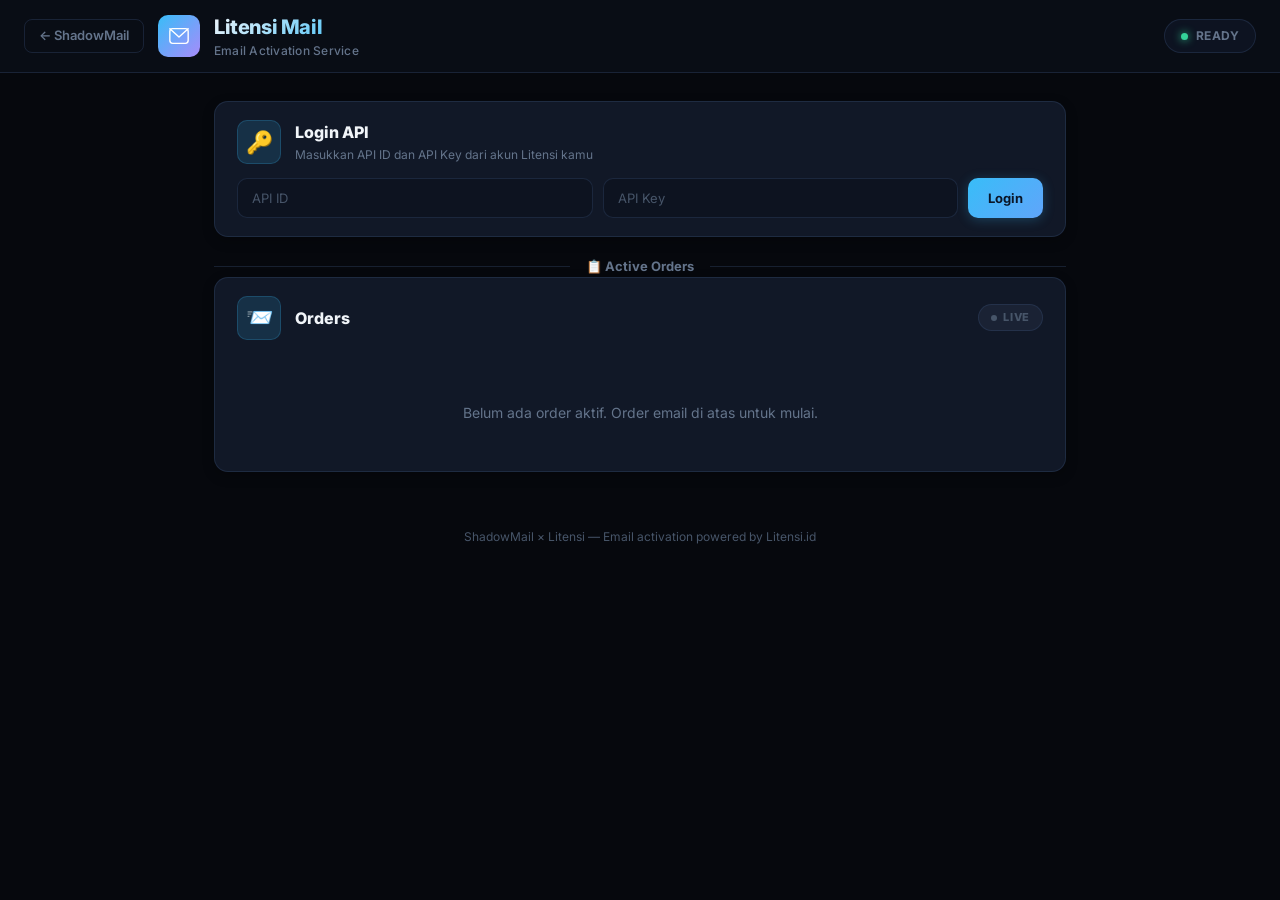
<file: litensi.html>
<!doctype html>
<html lang="id">
<head>
  <meta charset="utf-8">
  <meta name="viewport" content="width=device-width, initial-scale=1">
  <title>ShadowMail — Litensi Email Activation</title>
  <meta name="description" content="Email activation via Litensi API">
  <link rel="preconnect" href="https://fonts.googleapis.com">
  <link rel="preconnect" href="https://fonts.gstatic.com" crossorigin>
  <link href="https://fonts.googleapis.com/css2?family=Inter:wght@400;500;600;700;800;900&family=JetBrains+Mono:wght@400;500;600;700&display=swap" rel="stylesheet">
  <link rel="stylesheet" href="litensi.css?v=2">
  <link rel="icon" type="image/svg+xml" href="data:image/svg+xml,%3Csvg xmlns='http://www.w3.org/2000/svg' viewBox='0 0 100 100'%3E%3Cdefs%3E%3ClinearGradient id='g' x1='0' y1='0' x2='1' y2='1'%3E%3Cstop offset='0%25' stop-color='%2338bdf8'/%3E%3Cstop offset='100%25' stop-color='%23a78bfa'/%3E%3C/linearGradient%3E%3C/defs%3E%3Crect width='100' height='100' rx='20' fill='%230b0f18'/%3E%3Cpath d='M20 30h60L50 55 20 30z M20 30v40h60V30L50 55 20 30z' fill='none' stroke='url(%23g)' stroke-width='5' stroke-linejoin='round'/%3E%3C/svg%3E">
</head>
<body>

  <!-- ── Top Bar ── -->
  <header id="topBar" class="top-bar">
    <div class="top-bar-left">
      <a href="/" class="back-link">← ShadowMail</a>
      <div class="logo-icon">
        <svg xmlns="http://www.w3.org/2000/svg" viewBox="0 0 24 24" fill="none" stroke="currentColor" stroke-width="1.5" stroke-linecap="round" stroke-linejoin="round" width="22" height="22">
          <rect x="2" y="4" width="20" height="16" rx="3"/>
          <polyline points="2 4 12 13 22 4"/>
        </svg>
      </div>
      <div class="top-bar-title">
        <h1>Litensi Mail</h1>
        <span class="top-bar-subtitle">Email Activation Service</span>
      </div>
    </div>
    <div class="top-bar-right">
      <div class="status-indicator">
        <span class="status-dot"></span>
        <span class="status-text">Ready</span>
      </div>
    </div>
  </header>

  <!-- ── Main Shell ── -->
  <main class="shell">

    <!-- ── Login Panel ── -->
    <section id="loginPanel" class="panel login-panel">
      <div class="panel-header">
        <span class="panel-icon">🔑</span>
        <div>
          <h2 class="panel-title">Login API</h2>
          <p class="panel-desc">Masukkan API ID dan API Key dari akun Litensi kamu</p>
        </div>
      </div>
      <div class="form-row">
        <input id="apiIdInput" type="number" class="input" placeholder="API ID" autocomplete="off">
        <input id="apiKeyInput" type="text" class="input" placeholder="API Key" autocomplete="off">
        <button id="loginBtn" class="btn btn-primary">Login</button>
      </div>
      <div id="balanceBar" class="balance-bar" style="display:none">
        <span class="balance-text">Saldo: <strong id="balanceAmount">Rp 0</strong></span>
        <button id="logoutBtn" class="btn btn-ghost btn-sm">Logout</button>
      </div>
    </section>

    <!-- ── Order Panel ── -->
    <section id="orderPanel" class="panel order-panel" style="display:none">
      <div class="panel-header">
        <span class="panel-icon">📧</span>
        <div>
          <h2 class="panel-title">Order Email Activation</h2>
          <p class="panel-desc">Masukkan domain pengirim, pilih zone, lalu order</p>
        </div>
      </div>
      <!-- Row 1: Site input -->
      <div class="form-row">
        <input id="siteInput" type="text" class="input" placeholder="Domain pengirim, e.g. tiktok.com" autocomplete="off">
      </div>
      <!-- Row 2: Zone dropdown + Count + Order button -->
      <div class="form-row">
        <select id="zoneSelect" class="input">
          <option value="">-- Masukkan site dulu --</option>
        </select>
        <input id="bulkCount" type="number" class="input input-count" value="1" min="1" max="20" placeholder="Qty">
        <button id="orderBtn" class="btn btn-primary" disabled>Order</button>
      </div>
    </section>

    <!-- ── Section Divider ── -->
    <div class="section-divider">📋 Active Orders</div>

    <!-- ── Orders Panel ── -->
    <section id="ordersPanel" class="panel orders-panel">
      <div class="panel-header">
        <span class="panel-icon">📨</span>
        <div>
          <h2 class="panel-title">Orders</h2>
        </div>
        <div class="orders-toolbar">
          <button id="copyAllBtn" class="btn btn-ghost btn-sm" style="display:none">📋 Copy All Email</button>
          <button id="clearDoneBtn" class="btn btn-ghost btn-sm" style="display:none">🧹 Clear Selesai</button>
          <span id="ordersLiveIndicator" class="live-indicator">
            <span class="live-dot"></span> Live
          </span>
        </div>
      </div>
      <div id="ordersContainer">
        <div class="empty-state">
          <p>Belum ada order aktif. Order email di atas untuk mulai.</p>
        </div>
      </div>
    </section>

  </main>

  <!-- ── Footer ── -->
  <footer class="footer">
    <p>ShadowMail × Litensi — Email activation powered by Litensi.id</p>
  </footer>

  <script src="litensi.js?v=2"></script>
</body>
</html>
</file>
<file: litensi.css>
/* ═══ Litensi Mail — Stylesheet ═══ */
:root {
  --bg-deep: #06080d;
  --bg-base: #0b0f18;
  --bg-surface: #111827;
  --bg-surface-2: #1a2234;
  --bg-hover: #1e2a3e;
  --bg-input: #0d1320;
  --border: rgba(56, 78, 114, 0.35);
  --border-focus: rgba(99, 179, 237, 0.5);
  --border-found: rgba(52, 211, 153, 0.45);
  --border-waiting: rgba(251, 191, 36, 0.35);
  --text: #f1f5f9;
  --text-secondary: #94a3b8;
  --text-muted: #64748b;
  --text-dim: #475569;
  --accent: #38bdf8;
  --accent-glow: rgba(56, 189, 248, 0.15);
  --green: #34d399;
  --green-glow: rgba(52, 211, 153, 0.12);
  --yellow: #fbbf24;
  --yellow-glow: rgba(251, 191, 36, 0.1);
  --red: #f87171;
  --red-glow: rgba(248, 113, 113, 0.1);
  --purple: #a78bfa;
  --purple-glow: rgba(167, 139, 250, 0.12);
  --radius: 10px;
  --radius-lg: 14px;
  --shadow-sm: 0 1px 2px rgba(0, 0, 0, 0.3);
  --shadow-md: 0 4px 12px rgba(0, 0, 0, 0.25);
  --shadow-lg: 0 8px 30px rgba(0, 0, 0, 0.35);
  --transition: 180ms ease;
  --font: 'Inter', -apple-system, 'Segoe UI', Roboto, sans-serif;
  --font-mono: 'JetBrains Mono', Consolas, 'Courier New', monospace;
}

*, *::before, *::after { box-sizing: border-box; margin: 0; padding: 0; }

body {
  font-family: var(--font);
  background: var(--bg-deep);
  color: var(--text);
  line-height: 1.5;
  min-height: 100vh;
  -webkit-font-smoothing: antialiased;
}

::-webkit-scrollbar { width: 6px; height: 6px; }
::-webkit-scrollbar-track { background: transparent; }
::-webkit-scrollbar-thumb { background: var(--text-dim); border-radius: 99px; }

/* ═══ Top Bar ═══ */
.top-bar {
  display: flex;
  align-items: center;
  justify-content: space-between;
  padding: 12px 24px;
  background: rgba(11, 15, 24, 0.85);
  backdrop-filter: blur(14px);
  -webkit-backdrop-filter: blur(14px);
  border-bottom: 1px solid var(--border);
  position: sticky;
  top: 0;
  z-index: 100;
}

.top-bar-left {
  display: flex;
  align-items: center;
  gap: 14px;
}

.back-link {
  color: var(--text-muted);
  text-decoration: none;
  font-size: 13px;
  font-weight: 600;
  padding: 6px 14px;
  border: 1px solid var(--border);
  border-radius: 8px;
  transition: all var(--transition);
  white-space: nowrap;
}
.back-link:hover {
  color: var(--accent);
  border-color: rgba(56, 189, 248, 0.3);
  background: var(--accent-glow);
}

.logo-icon {
  display: flex;
  align-items: center;
  justify-content: center;
  width: 42px;
  height: 42px;
  background: linear-gradient(135deg, var(--accent), var(--purple));
  border-radius: 10px;
  color: #fff;
  flex-shrink: 0;
}

.top-bar-title h1 {
  font-size: 20px;
  font-weight: 800;
  letter-spacing: -0.02em;
  background: linear-gradient(135deg, var(--text), var(--accent));
  -webkit-background-clip: text;
  -webkit-text-fill-color: transparent;
  background-clip: text;
}

.top-bar-subtitle {
  display: block;
  font-size: 12px;
  color: var(--text-muted);
  font-weight: 500;
  letter-spacing: 0.02em;
}

/* Status Indicator */
.status-indicator {
  display: flex;
  align-items: center;
  gap: 8px;
  padding: 7px 16px;
  border: 1px solid var(--border);
  border-radius: 99px;
  background: rgba(17, 24, 39, 0.7);
  font-size: 12px;
  font-weight: 700;
  text-transform: uppercase;
  letter-spacing: 0.04em;
  color: var(--text-muted);
}
.status-dot {
  width: 7px;
  height: 7px;
  border-radius: 50%;
  background: var(--green);
  box-shadow: 0 0 8px var(--green);
  flex-shrink: 0;
}
.status-indicator.ok .status-dot { background: var(--green); box-shadow: 0 0 8px var(--green); }
.status-indicator.ok { color: var(--green); }
.status-indicator.error .status-dot { background: var(--red); box-shadow: 0 0 8px var(--red); }
.status-indicator.error { color: var(--red); }
.status-indicator.loading .status-dot { background: var(--accent); box-shadow: 0 0 8px var(--accent); animation: pulse-dot 0.8s ease-in-out infinite; }
.status-indicator.loading { color: var(--accent); }

/* ═══ Shell ═══ */
.shell {
  max-width: 900px;
  margin: 0 auto;
  padding: 28px 24px 16px;
}

/* ═══ Panel ═══ */
.panel {
  border: 1px solid var(--border);
  border-radius: var(--radius-lg);
  background: var(--bg-surface);
  box-shadow: var(--shadow-md);
  overflow: hidden;
  margin-bottom: 20px;
  animation: fade-in 300ms ease-out;
}

.panel-header {
  display: flex;
  align-items: center;
  gap: 14px;
  padding: 18px 22px 14px;
}

.panel-icon {
  font-size: 22px;
  width: 44px;
  height: 44px;
  display: flex;
  align-items: center;
  justify-content: center;
  background: var(--accent-glow);
  border: 1px solid rgba(56, 189, 248, 0.2);
  border-radius: 10px;
  flex-shrink: 0;
}

.panel-title {
  font-size: 16px;
  font-weight: 800;
  color: var(--text);
}

.panel-desc {
  font-size: 12px;
  color: var(--text-muted);
  margin-top: 2px;
}

/* ═══ Inputs & Select ═══ */
input, select {
  width: 100%;
  height: 40px;
  padding: 0 14px;
  border: 1px solid var(--border);
  border-radius: var(--radius);
  background: var(--bg-input);
  color: var(--text);
  font-size: 13px;
  font-family: var(--font);
  outline: none;
  transition: border-color var(--transition), box-shadow var(--transition);
}
input:focus, select:focus { border-color: var(--border-focus); box-shadow: 0 0 0 3px var(--accent-glow); }
input::placeholder { color: var(--text-dim); }
input[type="number"] { -moz-appearance: textfield; }
input[type="number"]::-webkit-outer-spin-button,
input[type="number"]::-webkit-inner-spin-button { -webkit-appearance: none; margin: 0; }

select {
  cursor: pointer;
  -webkit-appearance: none;
  -moz-appearance: none;
  appearance: none;
  background-image: url("data:image/svg+xml,%3Csvg xmlns='http://www.w3.org/2000/svg' width='12' height='12' fill='%2394a3b8' viewBox='0 0 16 16'%3E%3Cpath d='M8 11L3 6h10l-5 5z'/%3E%3C/svg%3E");
  background-repeat: no-repeat;
  background-position: right 12px center;
  padding-right: 32px;
}
select option {
  background: var(--bg-surface);
  color: var(--text);
}

.input-count {
  width: 72px !important;
  flex: 0 0 72px !important;
  text-align: center;
  font-weight: 700;
  font-family: var(--font-mono);
}

/* ═══ Form Row ═══ */
.form-row {
  display: flex;
  gap: 10px;
  padding: 0 22px 18px;
  align-items: center;
}

.form-row input, .form-row select {
  flex: 1;
  min-width: 0;
}

/* ═══ Buttons ═══ */
.btn {
  display: inline-flex;
  align-items: center;
  justify-content: center;
  gap: 7px;
  height: 40px;
  padding: 0 20px;
  border: none;
  border-radius: var(--radius);
  font-size: 13px;
  font-weight: 700;
  font-family: var(--font);
  cursor: pointer;
  transition: all var(--transition);
  white-space: nowrap;
  flex-shrink: 0;
}
.btn:disabled { opacity: 0.4; cursor: not-allowed; pointer-events: none; }

.btn-primary {
  background: linear-gradient(135deg, var(--accent), #60a5fa);
  color: #0a1628;
  box-shadow: 0 2px 12px rgba(56, 189, 248, 0.25);
}
.btn-primary:hover:not(:disabled) {
  filter: brightness(1.1);
  box-shadow: 0 4px 20px rgba(56, 189, 248, 0.35);
  transform: translateY(-1px);
}

.btn-ghost {
  background: var(--bg-surface-2);
  border: 1px solid var(--border);
  color: var(--text-secondary);
}
.btn-ghost:hover:not(:disabled) {
  background: var(--bg-hover);
  color: var(--text);
  border-color: rgba(148, 163, 184, 0.4);
}

.btn-danger {
  background: var(--red-glow);
  border: 1px solid rgba(248, 113, 113, 0.3);
  color: var(--red);
}
.btn-danger:hover:not(:disabled) {
  background: rgba(248, 113, 113, 0.18);
  border-color: rgba(248, 113, 113, 0.5);
}

.btn-success {
  background: var(--green-glow);
  border: 1px solid rgba(52, 211, 153, 0.3);
  color: var(--green);
}
.btn-success:hover:not(:disabled) {
  background: rgba(52, 211, 153, 0.18);
  border-color: rgba(52, 211, 153, 0.5);
}

.btn-sm {
  height: 32px;
  padding: 0 12px;
  font-size: 11px;
}

.btn-copy-otp {
  height: 32px;
  padding: 0 12px;
  font-size: 11px;
  background: var(--green-glow);
  border: 1px solid rgba(52, 211, 153, 0.3);
  color: var(--green);
  border-radius: 6px;
  font-weight: 700;
  font-family: var(--font);
  cursor: pointer;
  transition: all var(--transition);
}
.btn-copy-otp:hover { background: rgba(52, 211, 153, 0.2); }

/* ═══ Balance Bar ═══ */
.balance-bar {
  display: flex;
  align-items: center;
  justify-content: space-between;
  padding: 14px 22px;
  background: linear-gradient(135deg, rgba(56, 189, 248, 0.06), rgba(167, 139, 250, 0.04));
  border-top: 1px solid rgba(56, 189, 248, 0.15);
}

.balance-text {
  font-size: 14px;
  color: var(--text-secondary);
  font-weight: 600;
}

.balance-text strong {
  font-family: var(--font-mono);
  font-size: 20px;
  font-weight: 800;
  color: var(--accent);
  margin-left: 6px;
}

/* ═══ Price Table ═══ */
.price-table-wrap {
  padding: 0 22px 18px;
}

.price-table {
  width: 100%;
  border-collapse: collapse;
  font-size: 13px;
}

.price-table thead th {
  text-align: left;
  padding: 10px 14px;
  font-size: 11px;
  font-weight: 700;
  color: var(--text-muted);
  text-transform: uppercase;
  letter-spacing: 0.06em;
  border-bottom: 1px solid var(--border);
  background: var(--bg-surface-2);
}
.price-table thead th:first-child { border-radius: 8px 0 0 0; }
.price-table thead th:last-child { border-radius: 0 8px 0 0; }

.price-table tbody td {
  padding: 10px 14px;
  border-bottom: 1px solid rgba(56, 78, 114, 0.15);
}
.price-table tbody tr:hover td { background: var(--bg-hover); }

.price-table .zone-cell {
  font-family: var(--font-mono);
  font-weight: 600;
  color: var(--accent);
}

.price-table .price-cell {
  font-family: var(--font-mono);
  font-weight: 700;
  color: var(--green);
}

.price-table .stock-cell { color: var(--text-secondary); }

/* ═══ Bulk Progress Bar ═══ */
.bulk-progress {
  padding: 14px 22px 18px;
  animation: fade-in 200ms ease-out;
}

.bulk-progress-info {
  display: flex;
  justify-content: space-between;
  align-items: center;
  margin-bottom: 8px;
}

.bulk-progress-text {
  font-size: 12px;
  font-weight: 600;
  color: var(--text-secondary);
}

.bulk-progress-count {
  font-size: 12px;
  font-weight: 800;
  font-family: var(--font-mono);
  color: var(--accent);
}

.bulk-progress-track {
  width: 100%;
  height: 6px;
  background: var(--bg-input);
  border-radius: 99px;
  overflow: hidden;
  border: 1px solid var(--border);
}

.bulk-progress-fill {
  height: 100%;
  width: 0%;
  background: linear-gradient(90deg, var(--accent), var(--purple));
  border-radius: 99px;
  transition: width 400ms ease;
  position: relative;
}

.bulk-progress-fill::after {
  content: '';
  position: absolute;
  top: 0; left: 0; right: 0; bottom: 0;
  background: linear-gradient(90deg, transparent, rgba(255,255,255,0.15), transparent);
  animation: progress-shimmer 1.5s ease-in-out infinite;
}

@keyframes progress-shimmer {
  0% { transform: translateX(-100%); }
  100% { transform: translateX(100%); }
}

/* ═══ Section Divider ═══ */
.section-divider {
  display: flex;
  align-items: center;
  gap: 16px;
  margin: 8px 0 0;
  color: var(--text-muted);
  font-size: 13px;
  font-weight: 700;
}
.section-divider::before,
.section-divider::after {
  content: '';
  flex: 1;
  height: 1px;
  background: var(--border);
}

/* ═══ Orders Panel Header ═══ */
.orders-panel .panel-header {
  justify-content: space-between;
}

/* ═══ Orders Toolbar ═══ */
.orders-toolbar {
  display: flex;
  align-items: center;
  gap: 8px;
  margin-left: auto;
}

.live-indicator {
  flex-shrink: 0;
  padding: 4px 12px;
  border-radius: 99px;
  font-size: 11px;
  font-weight: 800;
  letter-spacing: 0.06em;
  text-transform: uppercase;
  color: var(--text-dim);
  border: 1px solid var(--border);
  background: var(--bg-surface-2);
  transition: all var(--transition);
  margin-left: auto;
}
.live-indicator.active {
  color: var(--green);
  border-color: rgba(52, 211, 153, 0.4);
  background: var(--green-glow);
  animation: pulse-live 2s ease-in-out infinite;
}
.live-dot {
  display: inline-block;
  width: 6px;
  height: 6px;
  border-radius: 50%;
  background: currentColor;
  margin-right: 4px;
  vertical-align: middle;
}

/* ═══ Orders Grid ═══ */
.orders-grid {
  display: grid;
  grid-template-columns: repeat(auto-fill, minmax(340px, 1fr));
  gap: 12px;
  padding: 0 22px 18px;
}

/* ═══ Order Card ═══ */
.order-card {
  border: 1px solid var(--border);
  border-radius: var(--radius);
  background: var(--bg-surface);
  padding: 16px;
  transition: all var(--transition);
  position: relative;
  overflow: hidden;
  animation: fade-in 300ms ease-out;
}

.order-card::before {
  content: '';
  position: absolute;
  top: 0; left: 0; right: 0;
  height: 2px;
  background: var(--border);
  transition: background var(--transition);
}

.order-card.waiting::before { background: linear-gradient(90deg, var(--yellow), rgba(251, 191, 36, 0.3)); }
.order-card.waiting { border-color: var(--border-waiting); }
.order-card.success::before { background: linear-gradient(90deg, var(--green), var(--accent)); }
.order-card.success { border-color: var(--border-found); }
.order-card.canceled::before { background: var(--border); }
.order-card.canceled { opacity: 0.5; }
.order-card:hover { background: var(--bg-surface-2); }

.order-card-header {
  display: flex;
  align-items: center;
  justify-content: space-between;
  gap: 10px;
  margin-bottom: 6px;
}

.order-email {
  font-family: var(--font-mono);
  font-size: 13px;
  font-weight: 600;
  color: var(--accent);
  word-break: break-all;
  min-width: 0;
  cursor: pointer;
}
.order-email:hover { text-decoration: underline; }

.order-badge {
  flex-shrink: 0;
  padding: 3px 10px;
  border-radius: 99px;
  font-size: 10px;
  font-weight: 800;
  text-transform: uppercase;
  letter-spacing: 0.05em;
}
.order-badge.waiting {
  background: var(--yellow-glow);
  border: 1px solid rgba(251, 191, 36, 0.3);
  color: var(--yellow);
  animation: pulse-badge 2s ease-in-out infinite;
}
.order-badge.success {
  background: var(--green-glow);
  border: 1px solid rgba(52, 211, 153, 0.35);
  color: var(--green);
}
.order-badge.canceled {
  background: var(--red-glow);
  border: 1px solid rgba(248, 113, 113, 0.2);
  color: var(--red);
}

.order-site {
  font-size: 11px;
  color: var(--text-dim);
  margin-bottom: 10px;
}
.order-site strong { color: var(--text-secondary); }

/* OTP Code */
.otp-area {
  padding: 12px 14px;
  border-radius: 8px;
  background: rgba(52, 211, 153, 0.06);
  border: 1px solid rgba(52, 211, 153, 0.2);
  margin-bottom: 10px;
  display: flex;
  align-items: center;
  justify-content: space-between;
  gap: 10px;
}

.otp-code {
  font-family: var(--font-mono);
  font-size: 26px;
  font-weight: 800;
  color: var(--green);
  letter-spacing: 0.1em;
}

.otp-full-msg {
  font-size: 11px;
  color: var(--text-dim);
  margin-top: 6px;
  word-break: break-all;
  line-height: 1.4;
}

.order-meta {
  font-size: 11px;
  color: var(--text-dim);
  margin-bottom: 10px;
  font-family: var(--font-mono);
}

.order-actions {
  display: flex;
  gap: 8px;
  flex-wrap: wrap;
}

/* Waiting animation */
.waiting-dots {
  display: inline-flex;
  gap: 4px;
  margin-left: 6px;
}
.waiting-dots span {
  width: 5px; height: 5px;
  border-radius: 50%;
  background: var(--yellow);
  animation: dot-bounce 1.4s ease-in-out infinite;
}
.waiting-dots span:nth-child(2) { animation-delay: 0.16s; }
.waiting-dots span:nth-child(3) { animation-delay: 0.32s; }

/* ═══ Empty State ═══ */
.empty-state {
  text-align: center;
  padding: 48px 24px;
  color: var(--text-muted);
}
.empty-icon {
  font-size: 42px;
  margin-bottom: 12px;
  opacity: 0.6;
}
.empty-state p { font-size: 14px; }

/* ═══ Toast ═══ */
.toast {
  position: fixed;
  bottom: 24px;
  right: 24px;
  padding: 10px 20px;
  background: var(--bg-surface-2);
  border: 1px solid var(--border);
  border-radius: var(--radius);
  color: var(--text);
  font-size: 13px;
  font-weight: 600;
  box-shadow: var(--shadow-lg);
  z-index: 9999;
  animation: toast-in 300ms ease-out;
}
.toast.success { border-color: rgba(52, 211, 153, 0.4); color: var(--green); }
.toast.error { border-color: rgba(248, 113, 113, 0.4); color: var(--red); }

/* ═══ Footer ═══ */
.footer {
  text-align: center;
  padding: 20px 0 12px;
  color: var(--text-dim);
  font-size: 12px;
}

/* ═══ Keyframes ═══ */
@keyframes fade-in {
  from { opacity: 0; transform: translateY(8px); }
  to { opacity: 1; transform: translateY(0); }
}
@keyframes pulse-dot {
  0%, 100% { opacity: 1; transform: scale(1); }
  50% { opacity: 0.4; transform: scale(0.75); }
}
@keyframes pulse-badge {
  0%, 100% { opacity: 1; }
  50% { opacity: 0.5; }
}
@keyframes pulse-live {
  0%, 100% { opacity: 1; }
  50% { opacity: 0.6; }
}
@keyframes dot-bounce {
  0%, 80%, 100% { opacity: 0.3; transform: scale(0.8); }
  40% { opacity: 1; transform: scale(1.1); }
}
@keyframes toast-in {
  from { opacity: 0; transform: translateY(12px); }
  to { opacity: 1; transform: translateY(0); }
}

/* ═══ Responsive ═══ */
@media (max-width: 900px) {
  .top-bar { padding: 10px 16px; }
  .shell { padding: 16px 14px 12px; }
  .orders-grid { grid-template-columns: 1fr; }
}

@media (max-width: 600px) {
  .form-row {
    flex-direction: column;
  }
  .form-row .btn { width: 100%; }
  .top-bar-title h1 { font-size: 17px; }
  .top-bar-subtitle { display: none; }
  .back-link { font-size: 11px; padding: 4px 8px; }
  .balance-bar { flex-direction: column; gap: 10px; align-items: flex-start; }
}
</file>
